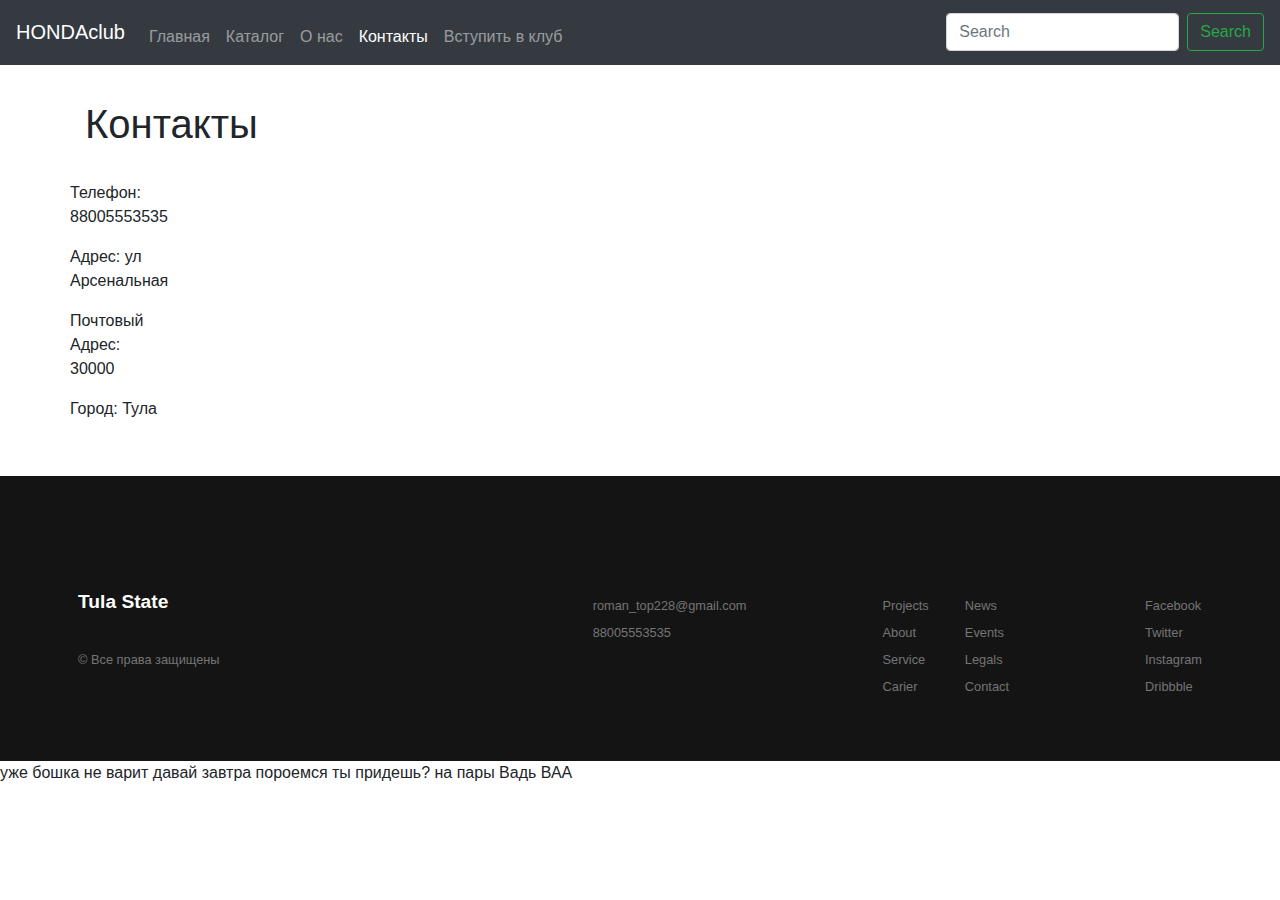
<file: contact.html>
<!DOCTYPE html>
<html lang="en">
<head>
    <meta charset="UTF-8">
    <meta name="viewport" content="width=device-width, initial-scale=1.0">
    <meta http-equiv="X-UA-Compatible" content="ie=edge">
    <title>5l</title>
    <link rel="stylesheet" href="https://stackpath.bootstrapcdn.com/bootstrap/4.3.1/css/bootstrap.min.css" integrity="sha384-ggOyR0iXCbMQv3Xipma34MD+dH/1fQ784/j6cY/iJTQUOhcWr7x9JvoRxT2MZw1T" crossorigin="anonymous">
    <link rel="stylesheet" href="style.css">
    <script src="https://code.jquery.com/jquery-3.3.1.slim.min.js" integrity="sha384-q8i/X+965DzO0rT7abK41JStQIAqVgRVzpbzo5smXKp4YfRvH+8abtTE1Pi6jizo" crossorigin="anonymous"></script>
    <script src="https://cdnjs.cloudflare.com/ajax/libs/popper.js/1.14.7/umd/popper.min.js" integrity="sha384-UO2eT0CpHqdSJQ6hJty5KVphtPhzWj9WO1clHTMGa3JDZwrnQq4sF86dIHNDz0W1" crossorigin="anonymous"></script>
    <script src="https://stackpath.bootstrapcdn.com/bootstrap/4.3.1/js/bootstrap.min.js" integrity="sha384-JjSmVgyd0p3pXB1rRibZUAYoIIy6OrQ6VrjIEaFf/nJGzIxFDsf4x0xIM+B07jRM" crossorigin="anonymous"></script>
    
  
</head>
 
<div class="header">
<nav class="navbar navbar-expand-lg navbar-dark bg-dark">
  <a class="navbar-brand" href="index.html">HONDAclub</a>
  <button class="navbar-toggler" type="button" data-toggle="collapse" data-target="#navbarSupportedContent" aria-controls="navbarSupportedContent" aria-expanded="false" aria-label="Toggle navigation">
    <span class="navbar-toggler-icon"></span>
  </button>

  <div class="collapse navbar-collapse" id="navbarSupportedContent">
    <ul class="navbar-nav mr-auto">
      <li class="nav-item ">
        <a class="nav-link" href="index.html">Главная</a>
      </li>
      <li class="nav-item">
        <a class="nav-link" href="catalog.html">Каталог</a>
      </li>
      <li class="nav-item">
        <a class="nav-link" href="about.html">О нас</a>
      </li>
      <li class="nav-item active">
        <a class="nav-link" href="contact.html">Контакты  <span class="sr-only">(current)</span></a>
      </li>
      <li class="nav-item">
        <a class="nav-link" href="forma.html">Вступить в клуб</a>
      </li>
    
   
      
    </ul>
    <form class="form-inline my-2 my-lg-0">
      <input class="form-control mr-sm-2" type="search" placeholder="Search" aria-label="Search">
      <button class="btn btn-outline-success my-2 my-sm-0" type="submit">Search</button>
    </form>
  </div>
</nav>






            
                      
</div>
<body>
    <div class="container">

   

<h1 class="map-title">Контакты</h1>
<div class="row">     

        <div class="desc-container">
        <div class="left">
                <p>Телефон: 88005553535</p>
                <p>Адрес: ул Арсенальная</p>
                <p>Почтовый Адрес: 30000</p>
                <p>Город: Тула</p>
            </div>
            <div class="right"> 
            <script type="text/javascript" charset="utf-8" async src="https://api-maps.yandex.ru/services/constructor/1.0/js/?um=constructor%3A63bba16bd87a9a7dc380d8bdcf0c718fc41f1efe6fa36aecc3a02518b2940a57&amp;width=500&amp;height=400&amp;lang=ru_RU&amp;scroll=true"></script>
            </div>
        </div>
</div>
    </div>
    <footer class="footer" style="margin-top: 3%;">

                <div class="menu-left">
                    <p class="menu__title">Tula State</p>
                
                    <a href="#" class="menu__link">© Все права защищены</a>
                    
                
                </div>
                
                <div class="menu">
                    
                
                    <a href="#" class="menu__link">roman_top228@gmail.com</a>
                    <a href="#" class="menu__link">88005553535</a>
                
                </div>
                <div class="menu">
                
                
                    <a href="#" class="menu__link">Projects</a>
                    <a href="#" class="menu__link">About</a>
                    <a href="#" class="menu__link">Service</a>
                    <a href="#" class="menu__link">Carier</a>
                
                </div>
                <div class="menu" style="margin-left: -100px;">
                       
                
                        <a href="#" class="menu__link">News</a>
                        <a href="#" class="menu__link">Events</a>
                        <a href="#" class="menu__link">Legals</a>
                        <a href="#" class="menu__link">Contact</a>
                
                    </div>
                <div class="menu">
                       
                
                    <a href="#" class="menu__link">Facebook</a>
                    <a href="#" class="menu__link">Twitter</a>
                    <a href="#" class="menu__link">Instagram</a>
                    <a href="#" class="menu__link">Dribbble</a>
                
                </div>
                
                </footer>
    </body>
</html>
      

   
уже бошка не варит давай завтра пороемся ты придешь? на пары Вадь ВАА
</file>
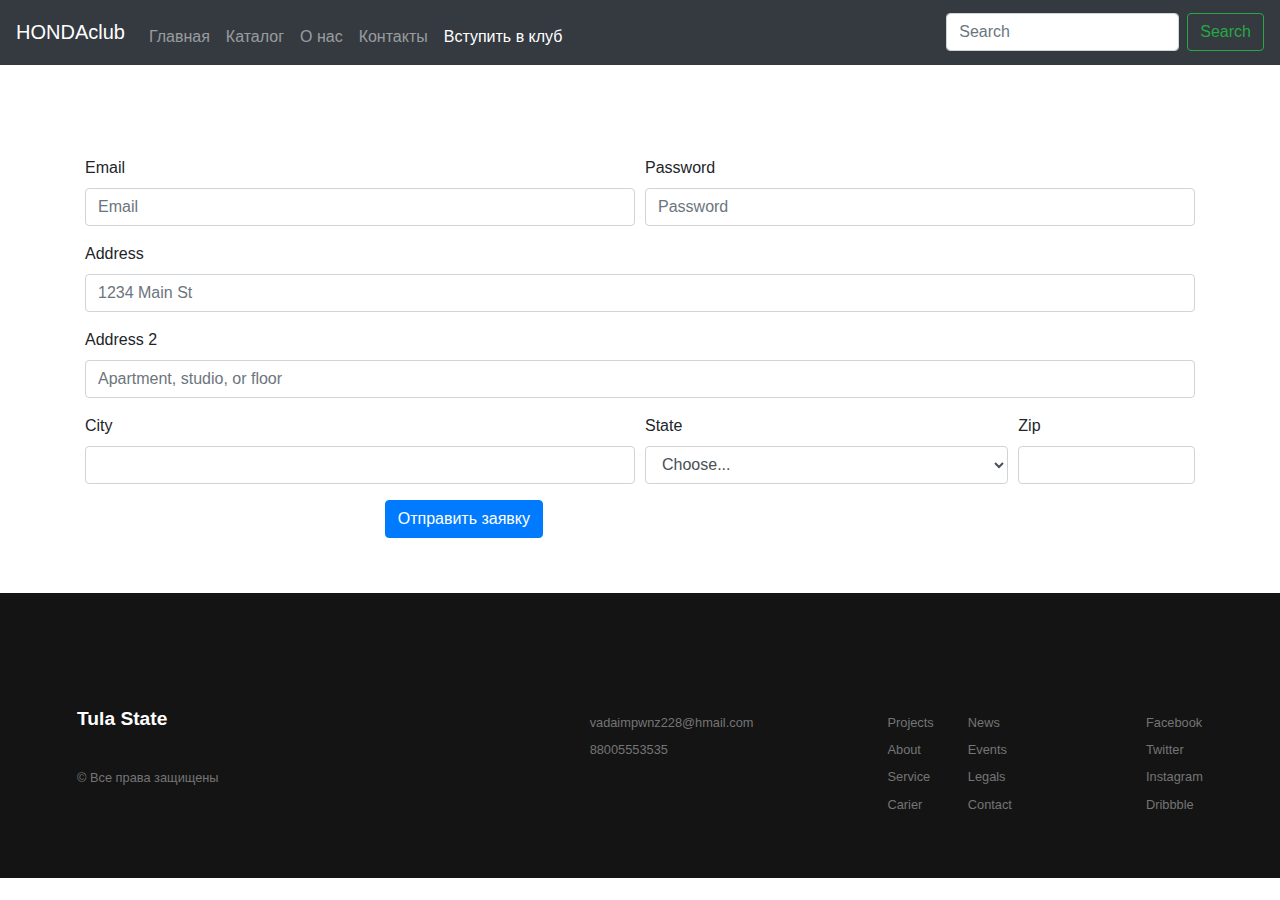
<file: forma.html>
<!DOCTYPE html>
<html lang="en">
<head>
    <meta charset="UTF-8">
    <meta name="viewport" content="width=device-width, initial-scale=1.0">
    <meta http-equiv="X-UA-Compatible" content="ie=edge">
    <title>5l</title>
    <link rel="stylesheet" href="https://stackpath.bootstrapcdn.com/bootstrap/4.3.1/css/bootstrap.min.css" integrity="sha384-ggOyR0iXCbMQv3Xipma34MD+dH/1fQ784/j6cY/iJTQUOhcWr7x9JvoRxT2MZw1T" crossorigin="anonymous">
    <link rel="stylesheet" href="style.css">
    <script src="https://code.jquery.com/jquery-3.3.1.slim.min.js" integrity="sha384-q8i/X+965DzO0rT7abK41JStQIAqVgRVzpbzo5smXKp4YfRvH+8abtTE1Pi6jizo" crossorigin="anonymous"></script>
    <script src="https://cdnjs.cloudflare.com/ajax/libs/popper.js/1.14.7/umd/popper.min.js" integrity="sha384-UO2eT0CpHqdSJQ6hJty5KVphtPhzWj9WO1clHTMGa3JDZwrnQq4sF86dIHNDz0W1" crossorigin="anonymous"></script>
    <script src="https://stackpath.bootstrapcdn.com/bootstrap/4.3.1/js/bootstrap.min.js" integrity="sha384-JjSmVgyd0p3pXB1rRibZUAYoIIy6OrQ6VrjIEaFf/nJGzIxFDsf4x0xIM+B07jRM" crossorigin="anonymous"></script>
    
  
</head>
 
<div class="header">
<nav class="navbar navbar-expand-lg navbar-dark bg-dark">
  <a class="navbar-brand" href="index.html">HONDAclub</a>
  <button class="navbar-toggler" type="button" data-toggle="collapse" data-target="#navbarSupportedContent" aria-controls="navbarSupportedContent" aria-expanded="false" aria-label="Toggle navigation">
    <span class="navbar-toggler-icon"></span>
  </button>

  <div class="collapse navbar-collapse" id="navbarSupportedContent">
    <ul class="navbar-nav mr-auto">
      <li class="nav-item ">
        <a class="nav-link" href="index.html">Главная</a>
      </li>
      <li class="nav-item">
        <a class="nav-link" href="catalog.html">Каталог</a>
      </li>
      <li class="nav-item">
        <a class="nav-link" href="about.html">О нас</a>
      </li>
      <li class="nav-item">
        <a class="nav-link" href="contact.html">Контакты</a>
      </li>
      <li class="nav-item active">
        <a class="nav-link" href="forma.html" >Вступить в клуб <span class="sr-only">(current)</span></a>
  
      </li>
   
      
    </ul>
    <form class="form-inline my-2 my-lg-0">
      <input class="form-control mr-sm-2" type="search" placeholder="Search" aria-label="Search">
      <button class="btn btn-outline-success my-2 my-sm-0" type="submit">Search</button>
    </form>
  </div>
</nav>





<!----END--->
            
                      
</div>
<body>
    <div class="container">

 




<form>
  <div class="form-row">
    <div class="form-group col-md-6">
      <label for="inputEmail4">Email</label>
      <input type="email" class="form-control" id="inputEmail4" placeholder="Email">
    </div>
    <div class="form-group col-md-6">
      <label for="inputPassword4">Password</label>
      <input type="password" class="form-control" id="inputPassword4" placeholder="Password">
    </div>
  </div>
  <div class="form-group">
    <label for="inputAddress">Address</label>
    <input type="text" class="form-control" id="inputAddress" placeholder="1234 Main St">
  </div>
  <div class="form-group">
    <label for="inputAddress2">Address 2</label>
    <input type="text" class="form-control" id="inputAddress2" placeholder="Apartment, studio, or floor">
  </div>
  <div class="form-row">
    <div class="form-group col-md-6">
      <label for="inputCity">City</label>
      <input type="text" class="form-control" id="inputCity">
    </div>
    <div class="form-group col-md-4">
      <label for="inputState">State</label>
      <select id="inputState" class="form-control">
        <option selected>Choose...</option>
        <option>...</option>
      </select>
    </div>
    <div class="form-group col-md-2">
      <label for="inputZip">Zip</label>
      <input type="text" class="form-control" id="inputZip">
    </div>
  </div>
  
  <button type="submit" class="btn btn-primary">Отправить заявку</button>
</form>

</div>
<footer class="footer">

    <div class="menu-left">
        <p class="menu__title">Tula State</p>
    
        <a href="#" class="menu__link">© Все права защищены</a>
        
    
    </div>
    
    <div class="menu">
        
    
        <a href="#" class="menu__link">vadaimpwnz228@hmail.com</a>
        <a href="#" class="menu__link">88005553535</a>
    
    </div>
    <div class="menu">
    
    
        <a href="#" class="menu__link">Projects</a>
        <a href="#" class="menu__link">About</a>
        <a href="#" class="menu__link">Service</a>
        <a href="#" class="menu__link">Carier</a>
    
    </div>
    <div class="menu" style="margin-left: -100px;">
           
    
            <a href="#" class="menu__link">News</a>
            <a href="#" class="menu__link">Events</a>
            <a href="#" class="menu__link">Legals</a>
            <a href="#" class="menu__link">Contact</a>
    
        </div>
    <div class="menu">
           
    
        <a href="#" class="menu__link">Facebook</a>
        <a href="#" class="menu__link">Twitter</a>
        <a href="#" class="menu__link">Instagram</a>
        <a href="#" class="menu__link">Dribbble</a>
    
    </div>
    
    </footer>
</body>
</html>
</file>
<file: style.css>
.caorusel-container img {
    max-height: 1000px;
    height: 100%;
    margin: auto;
}
.header {
    
    height: 100px;
}
.nav-item {
    margin-top: 2%;
}
.title {
    margin-top: 4%;
}
.card-bottom,
.card-top {
    display: flex;
    padding: 1%;
    align-items: center;
    justify-content: space-around;
}
.btn-primary {
    margin-left: 27%;
}
.caorusel-container img {
    height: 100%;
}
.card-text {
    text-align: center;

}
.footer {
  
    display: flex;
    flex-flow: row wrap;
    justify-content: space-around;
    width:100%;
   
    margin: 0 auto; 
    
    padding: 10px;
    height: 285px;
    background-color: #141414;
 
 }
 .menu {
     display: flex;
     flex-flow: column nowrap;
     margin-top: 102px;
     
 }
 .menu__link {
     color: #757575;
     text-decoration: none;
     padding-top: 8px;
     font-size: 0.8em;
 }
 .menu__title {
     font-weight: bold;
     padding-bottom:10px;
     font-size: 1.2em;
     color: #ffff;
 }
 .menu-left {
    display: flex;
    flex-flow: column nowrap;
    padding-right: 237px; 
    margin-top: 102px;
 }
 @media (max-width: 400px) {
     .card-container,
     .card-top,
     .card-bottom {
         display: block;
     }
     .spisok {
         margin-left: 0%!important;
     }
     .footer {
         display: block;
         height: auto;
     }
     .menu-left {
         margin-top: 0;
         padding-right: 0;
     }
     .menu {
         margin-top: 0;
     }
     .header {
         display: block;
     }
     .media,
     .desc-container {
         flex-flow: column wrap;
     }
     .media-body {
        width: 50%;
     }
    .media > img {
        height: 50%;
        width: 50%;
     }
     .row {
        flex-flow: column;
     }
     .nav {
         flex-flow: column nowrap;
     }
     
 }
 .row {
     margin-top: 3%;
 }
 .desc-container {
     display: flex;

 }
.left {
    width: 50%;

}
.right {
    width: 50%;
}
form {
    margin: 5% 0 5%;
}
.detail-img {
    height: 160px;
    width: 160px;
}
.sls {
    height: 270px;
    width: 200px;  
}
.solar-img {
    height: 500px;
    width: 500px;
}
.mr-3 detail-imgh {
    height: 400px;
    width: 350px;   
}
</file>
